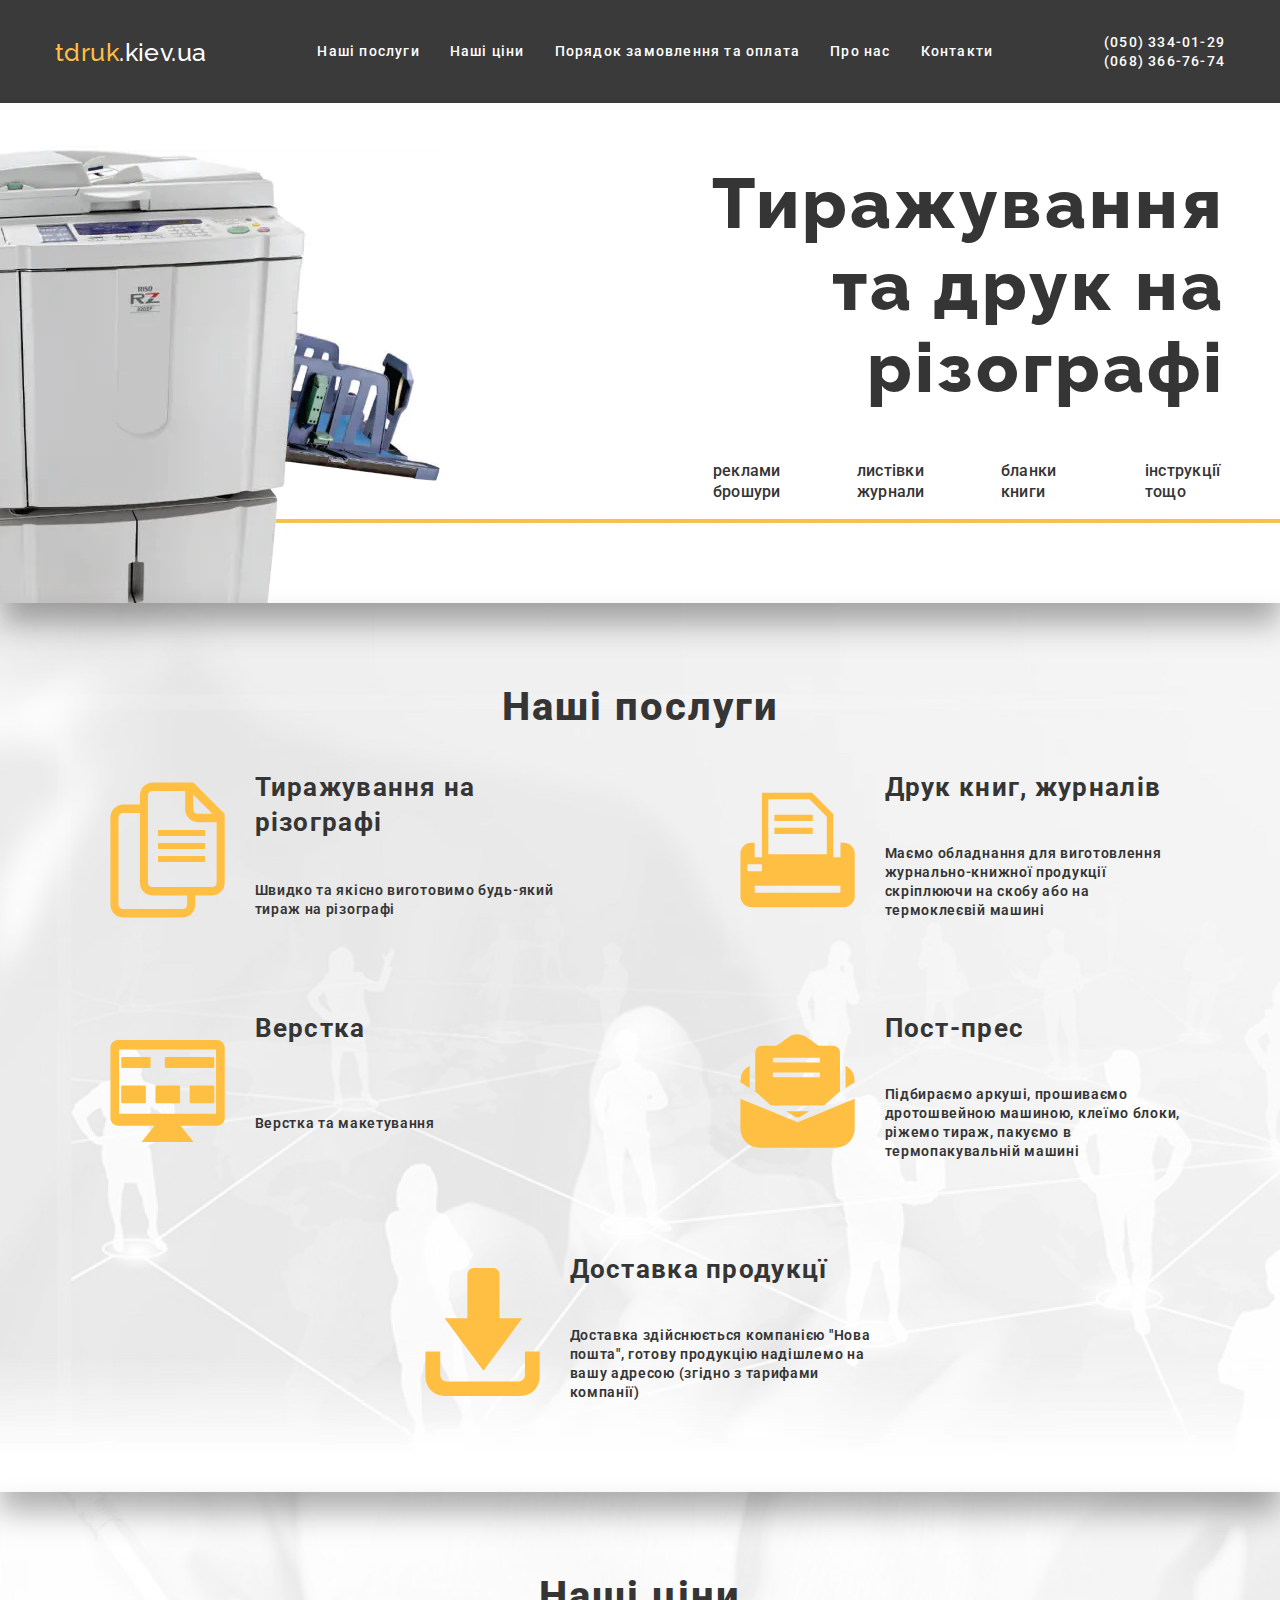
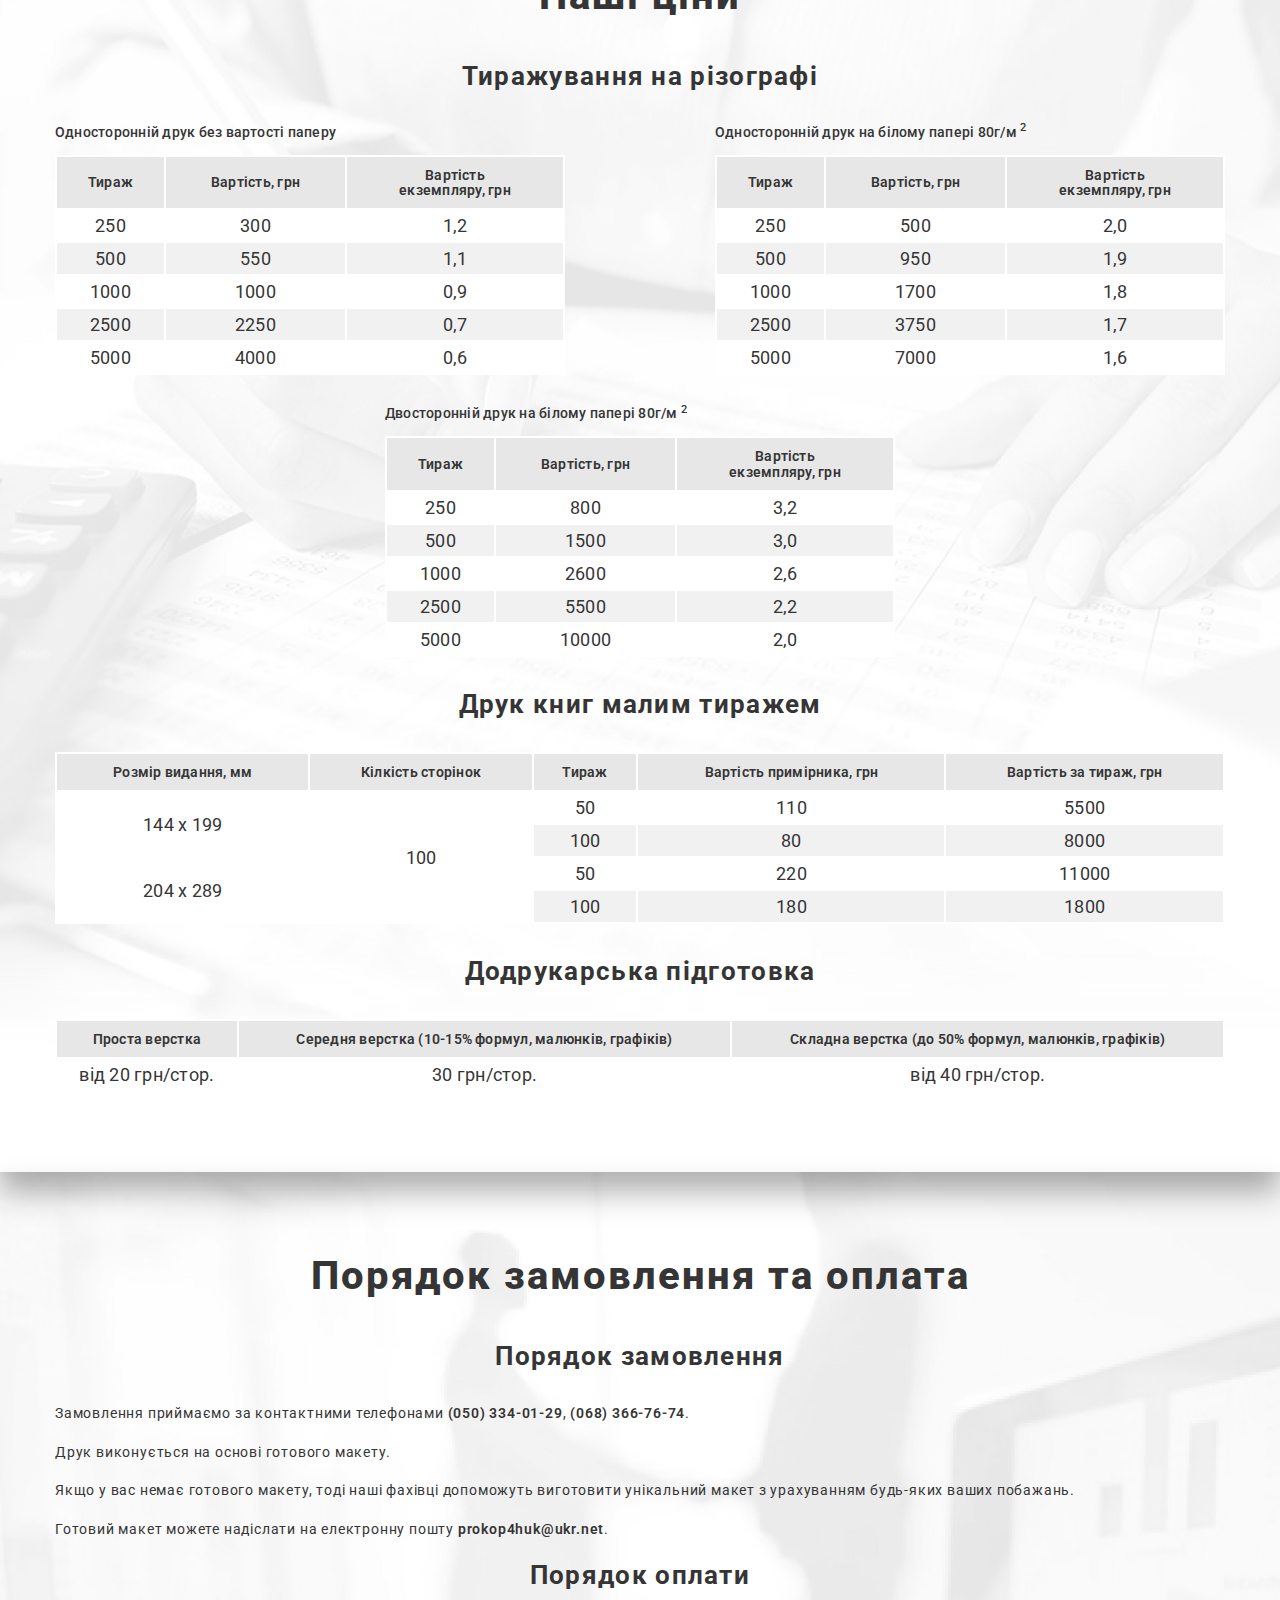
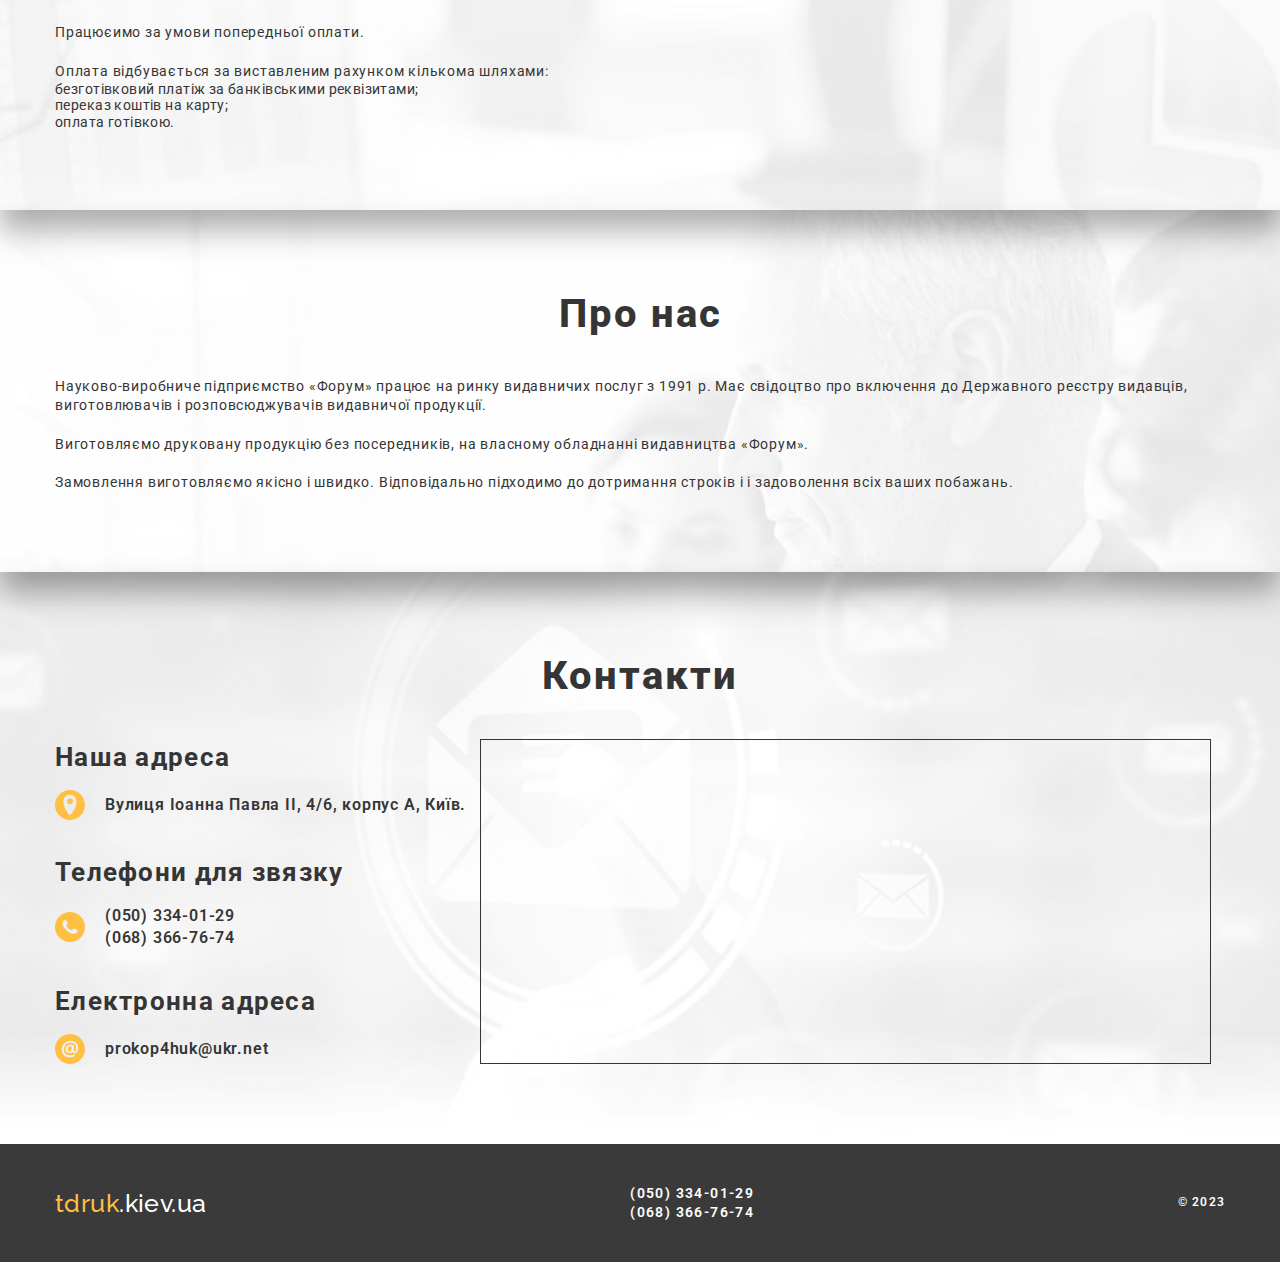
<file: index.html>
<!DOCTYPE html>
<html lang="uk">
  <head>
    <meta charset="UTF-8" />
    <meta http-equiv="X-UA-Compatible" content="IE=edge" />
    <meta name="viewport" content="width=device-width, initial-scale=1.0" />
    <meta
      name="description"
      content="Тиражування на різографі, Київ, Печерський. Реклами, бланки, інструкції, брошури, друк книг від 50 шт. Формат А4, А3 "
    />
    <meta
      name="keywords"
      content="тиражування на різографі, друк книг, друк бланків, друк інструкції, друк брошур, термобіндер, листопідбірка"
    />
    <link
      href=" https://cdn.jsdelivr.net/npm/modern-normalize@2.0.0/modern-normalize.min.css "
      rel="stylesheet"
    />
    <link rel="stylesheet" href="./css/main.min.css" />
    <link rel="preconnect" href="https://fonts.googleapis.com" />
    <link rel="preconnect" href="https://fonts.gstatic.com" crossorigin />
    <link rel="preconnect" href="https://fonts.googleapis.com" />
    <link rel="preconnect" href="https://fonts.gstatic.com" crossorigin />
    <link rel="preconnect" href="https://fonts.googleapis.com" />
    <link rel="preconnect" href="https://fonts.gstatic.com" crossorigin />
    <link rel="preconnect" href="https://fonts.googleapis.com" />
    <link rel="preconnect" href="https://fonts.gstatic.com" crossorigin />
    <link
      href="https://fonts.googleapis.com/css2?family=Raleway:wght@500;800&family=Roboto:wght@300;400;500;600;700;900&display=swap"
      rel="stylesheet"
    />

    <!-- Google tag (gtag.js) -->
    <script async src="https://www.googletagmanager.com/gtag/js?id=G-61H5XDTZW2"></script>
    <script>
      window.dataLayer = window.dataLayer || [];
      function gtag() {
        dataLayer.push(arguments);
      }
      gtag('js', new Date());

      gtag('config', 'G-61H5XDTZW2');
    </script>

    <title>Тиражування та друк на різографі</title>
  </head>
  <body>
    <header class="header">
      <div class="header__container container">
        <a class="link-no-decor logo" href=""><span class="logo__span">tdruk</span>.kiev.ua</a>
        <nav class="nav">
          <ul class="nav__list list-no-marker">
            <li class="nav__item">
              <a class="nav__link link-no-decor" href="#services">Наші послуги</a>
            </li>
            <li class="nav__item">
              <a class="nav__link link-no-decor" href="#price">Наші ціни</a>
            </li>
            <li class="nav__item">
              <a class="nav__link link-no-decor" href="#order">Порядок замовлення та оплата</a>
            </li>
            <li class="nav__item"><a class="nav__link link-no-decor" href="#about">Про нас</a></li>
            <li class="nav__item">
              <a class="nav__link link-no-decor" href="#contacts">Контакти</a>
            </li>
          </ul>
        </nav>
        <ul class="header__list list-no-marker">
          <li class="header__item">
            <a class="header__link link-no-decor" href="tel:+380503340129">(050) 334-01-29</a>
          </li>
          <li class="header__item">
            <a class="header__link link-no-decor" href="tel:+380683667674">(068) 366-76-74</a>
          </li>
        </ul>
        <button
          class="mobile-btn"
          type="button"
          aria-label="Кнопка мобільного меню"
          aria-expanded="folse"
          data-menu-button=""
        >
          <svg class="mobile-btn__icon">
            <use class="mobile-btn__open" href="./images/svg/sprite.svg#icon-menu_open"></use>
            <use class="mobile-btn__close" href="./images/svg/sprite.svg#icon-menu_close"></use>
          </svg>
        </button>
      </div>
    </header>
    <main>
      <div class="hero">
        <div class="container">
          <h1 class="hero__title">Тиражування та друк на різографі</h1>
          <ul class="hero__list list-no-marker">
            <li class="hero__item">реклами</li>
            <li class="hero__item">листівки</li>
            <li class="hero__item">бланки</li>
            <li class="hero__item">інструкції</li>
            <li class="hero__item">брошури</li>
            <li class="hero__item">журнали</li>
            <li class="hero__item">книги</li>
            <li class="hero__item">тощо</li>
          </ul>
        </div>
      </div>
      <div class="services" id="services">
        <div class="container">
          <p class="upper-title">Наші послуги</p>
          <ul class="services__list list-no-marker">
            <li class="services__item services__item--repl">
              <svg class="services__icon">
                <use href="./images/svg/sprite.svg#icon-replication"></use>
              </svg>
              <h2 class="services__title title">Тиражування на різографі</h2>
              <p class="services__description">
                Швидко та якісно виготовимо будь-який тираж на різографі
              </p>
            </li>
            <li class="services__item services__item--book">
              <svg class="services__icon">
                <use href="./images/svg/sprite.svg#icon-books"></use>
              </svg>
              <h2 class="services__title title">Друк книг, журналів</h2>
              <p class="services__description">
                Маємо обладнання для виготовлення журнально-книжної продукції скріплюючи на скобу
                або на термоклеєвій машині
              </p>
            </li>
            <li class="services__item services__item--des">
              <svg class="services__icon">
                <use href="./images/svg/sprite.svg#icon-design"></use>
              </svg>
              <h2 class="services__title title">Верстка</h2>
              <p class="services__description">Верстка та макетування</p>
            </li>
            <li class="services__item services__item--post">
              <svg class="services__icon">
                <use href="./images/svg/sprite.svg#icon-post_press"></use>
              </svg>
              <h2 class="services__title title">Пост-прес</h2>
              <p class="services__description">
                Підбираємо аркуші, прошиваємо дротошвейною машиною, клеїмо блоки, ріжемо тираж,
                пакуємо в термопакувальній машині
              </p>
            </li>
            <li class="services__item services__item--del">
              <svg class="services__icon">
                <use href="./images/svg/sprite.svg#icon-delivery"></use>
              </svg>
              <h2 class="services__title title">Доставка продукцї</h2>
              <p class="services__description">
                Доставка здійснюється компанією "Нова пошта", готову продукцію надішлемо на вашу
                адресою (згідно з тарифами компанії)
              </p>
            </li>
          </ul>
        </div>
      </div>
      <div class="price" id="price">
        <div class="container">
          <p class="upper-title">Наші ціни</p>
          <h2 class="title">Тиражування на різографі</h2>
          <div class="price__wrapper">
            <table class="table table__repl table__repl--no-paper">
              <caption class="table__title">
                Односторонній друк без вартості паперу
              </caption>
              <thead class="table__head">
                <tr class="table__rows">
                  <th class="table__head--data">Тираж</th>
                  <th class="table__head--data">Вартість, грн</th>
                  <th class="table__head--data">
                    Вартість <br />
                    екземпляру, грн
                  </th>
                </tr>
              </thead>
              <tbody class="table__body">
                <tr class="table__rows">
                  <td class="table__body--data">250</td>
                  <td class="table__body--data">300</td>
                  <td class="table__body--data">1,2</td>
                </tr>
                <tr class="table__rows">
                  <td class="table__body--data">500</td>
                  <td class="table__body--data">550</td>
                  <td class="table__body--data">1,1</td>
                </tr>
                <tr class="table__rows">
                  <td class="table__body--data">1000</td>
                  <td class="table__body--data">1000</td>
                  <td class="table__body--data">0,9</td>
                </tr>
                <tr class="table__rows">
                  <td class="table__body--data">2500</td>
                  <td class="table__body--data">2250</td>
                  <td class="table__body--data">0,7</td>
                </tr>
                <tr class="table__rows">
                  <td class="table__body--data">5000</td>
                  <td class="table__body--data">4000</td>
                  <td class="table__body--data">0,6</td>
                </tr>
              </tbody>
            </table>
            <table class="table table__repl table__repl--with-paper-1_0">
              <caption class="table__title">
                Односторонній друк на білому папері 80г/м
                <sup> 2</sup>
              </caption>
              <thead class="table__head">
                <tr class="table__rows">
                  <th class="table__head--data">Тираж</th>
                  <th class="table__head--data">Вартість, грн</th>
                  <th class="table__head--data">
                    Вартість <br />
                    екземпляру, грн
                  </th>
                </tr>
              </thead>
              <tbody class="table__body">
                <tr class="table__rows">
                  <td class="table__body--data">250</td>
                  <td class="table__body--data">500</td>
                  <td class="table__body--data">2,0</td>
                </tr>
                <tr class="table__rows">
                  <td class="table__body--data">500</td>
                  <td class="table__body--data">950</td>
                  <td class="table__body--data">1,9</td>
                </tr>
                <tr class="table__rows">
                  <td class="table__body--data">1000</td>
                  <td class="table__body--data">1700</td>
                  <td class="table__body--data">1,8</td>
                </tr>
                <tr class="table__rows">
                  <td class="table__body--data">2500</td>
                  <td class="table__body--data">3750</td>
                  <td class="table__body--data">1,7</td>
                </tr>
                <tr class="table__rows">
                  <td class="table__body--data">5000</td>
                  <td class="table__body--data">7000</td>
                  <td class="table__body--data">1,6</td>
                </tr>
              </tbody>
            </table>
            <table class="table table__repl table__repl--with-paper-1_1">
              <caption class="table__title">
                Двосторонній друк на білому папері 80г/м
                <sup>2</sup>
              </caption>
              <thead class="table__head">
                <tr class="table__rows">
                  <th class="table__head--data">Тираж</th>
                  <th class="table__head--data">Вартість, грн</th>
                  <th class="table__head--data">
                    Вартість <br />
                    екземпляру, грн
                  </th>
                </tr>
              </thead>
              <tbody class="table__body">
                <tr class="table__rows">
                  <td class="table__body--data">250</td>
                  <td class="table__body--data">800</td>
                  <td class="table__body--data">3,2</td>
                </tr>
                <tr class="table__rows">
                  <td class="table__body--data">500</td>
                  <td class="table__body--data">1500</td>
                  <td class="table__body--data">3,0</td>
                </tr>
                <tr class="table__rows">
                  <td class="table__body--data">1000</td>
                  <td class="table__body--data">2600</td>
                  <td class="table__body--data">2,6</td>
                </tr>
                <tr class="table__rows">
                  <td class="table__body--data">2500</td>
                  <td class="table__body--data">5500</td>
                  <td class="table__body--data">2,2</td>
                </tr>
                <tr class="table__rows">
                  <td class="table__body--data">5000</td>
                  <td class="table__body--data">10000</td>
                  <td class="table__body--data">2,0</td>
                </tr>
              </tbody>
            </table>
          </div>
          <h2 class="title">Друк книг малим тиражем</h2>
          <table class="table">
            <thead class="table__head">
              <tr class="table__rows">
                <th class="table__head--data">Розмір видання, мм</th>
                <th class="table__head--data">Кілкість сторінок</th>
                <th class="table__head--data">Тираж</th>
                <th class="table__head--data">Вартість примірника, грн</th>
                <th class="table__head--data">Вартість за тираж, грн</th>
              </tr>
            </thead>
            <tbody class="table__body">
              <tr class="table__rows">
                <td rowspan="2" class="table__body--data">144 x 199</td>
                <td rowspan="4" class="table__body--data">100</td>
                <td class="table__body--data">50</td>
                <td class="table__body--data">110</td>
                <td class="table__body--data">5500</td>
              </tr>
              <tr class="table__rows">
                <td class="table__body--data">100</td>
                <td class="table__body--data">80</td>
                <td class="table__body--data">8000</td>
              </tr>
              <tr class="table__rows">
                <td rowspan="2" class="table__body--data">204 x 289</td>
                <td class="table__body--data">50</td>
                <td class="table__body--data">220</td>
                <td class="table__body--data">11000</td>
              </tr>
              <tr class="table__rows">
                <td class="table__body--data">100</td>
                <td class="table__body--data">180</td>
                <td class="table__body--data">1800</td>
              </tr>
            </tbody>
          </table>
          <h2 class="title">Додрукарська підготовка</h2>
          <table class="table">
            <thead class="table__head">
              <tr class="table__rows">
                <th class="table__head--data">Проста верстка</th>
                <th class="table__head--data">
                  Середня верстка (10-15% формул, малюнків, графіків)
                </th>
                <th class="table__head--data">
                  Складна верстка (до 50% формул, малюнків, графіків)
                </th>
              </tr>
            </thead>
            <tbody>
              <tr class="table__rows">
                <td class="table__body--data">від 20 грн/стор.</td>
                <td class="table__body--data">30 грн/стор.</td>
                <td class="table__body--data">від 40 грн/стор.</td>
              </tr>
            </tbody>
          </table>
        </div>
      </div>
      <div class="order" id="order">
        <div class="container">
          <p class="upper-title">Порядок замовлення та оплата</p>
          <h2 class="title">Порядок замовлення</h2>
          <p class="order__content">
            Замовлення приймаємо за контактними телефонами
            <a class="order__link link-no-decor" href="tel:+380503340129">(050) 334-01-29</a>,
            <a class="order__link link-no-decor" href="tel:+380683667674">(068) 366-76-74</a
            >.<br /><br />Друк виконується на основі готового макету.
            <!-- , який відповідає наступним вимогам… -->
            <br /><br />Якщо у вас немає готового макету, тоді наші фахівці допоможуть виготовити
            унікальний макет з урахуванням будь-яких ваших побажань.<br /><br />Готовий макет можете
            надіслати на електронну пошту
            <a class="order__link link-no-decor" href="mailto:prokop4huk@ukr.net"
              >prokop4huk@ukr.net</a
            >.<br /><br />
          </p>
          <h2 class="title">Порядок оплати</h2>
          <p class="order__content">
            Працюєимо за умови попередньої оплати.<br /><br />
            Оплата відбувається за виставленим рахунком кількома шляхами:
          </p>
          <ul class="order__list list-no-marker">
            <li class="order__item">безготівковий платіж за банківськими реквізитами;</li>
            <li class="order__item">переказ коштів на карту;</li>
            <li class="order__item">оплата готівкою.</li>
          </ul>
        </div>
      </div>
      <div class="about" id="about">
        <div class="container">
          <h2 class="upper-title">Про нас</h2>
          <p class="about__content">
            Науково-виробниче підприємство «Форум» працює на ринку видавничих послуг з 1991 р. Має
            свідоцтво про включення до Державного реєстру видавців, виготовлювачів і
            розповсюджувачів видавничої продукції.
            <br /><br />
            Виготовляємо друковану продукцію без посередників, на власному обладнанні видавництва
            «Форум».<br /><br />
            Замовлення виготовляємо якісно і швидко. Відповідально підходимо до дотримання строків і
            і задоволення всіх ваших побажань.
          </p>
        </div>
      </div>
      <div class="contacts" id="contacts">
        <div class="container">
          <p class="upper-title">Контакти</p>
          <div class="contacts__content">
            <ul class="contacts__list contacts__list-content list-no-marker">
              <li class="contacts__item contacts__item-location">
                <h2 class="title">Наша адреса</h2>
                <div class="contacts__wrapper">
                  <svg class="contacts__icon">
                    <use href="./images/svg/sprite.svg#icon-location"></use>
                  </svg>
                  Вулиця Іоанна Павла II, 4/6, корпус А, Київ.
                </div>
              </li>
              <li class="contacts__item contacts__item-fone">
                <h2 class="title">Телефони для звязку</h2>
                <div class="contacts__wrapper">
                  <svg class="contacts__icon">
                    <use href="./images/svg/sprite.svg#icon-fone"></use>
                  </svg>
                  <ul class="contacts__list list-no-marker">
                    <li class="contacts__item contacts__item-inner">
                      <a class="contacts__link link-no-decor" href="tel:+380503340129"
                        >(050) 334-01-29
                      </a>
                    </li>
                    <li class="contacts__item contacts__item-inner">
                      <a class="contacts__link link-no-decor" href="tel:+380683667674"
                        >(068) 366-76-74</a
                      >
                    </li>
                  </ul>
                </div>
              </li>
              <li class="contacts__item contacts__item-email">
                <h2 class="title">Електронна адреса</h2>
                <div class="contacts__wrapper">
                  <svg class="contacts__icon">
                    <use href="./images/svg/sprite.svg#icon-email"></use>
                  </svg>
                  <a class="contacts__link link-no-decor" href="mailto:prokop4huk@ukr.net"
                    >prokop4huk@ukr.net</a
                  >
                </div>
              </li>
            </ul>
            <div class="contacts__map">
              <iframe
                class="gmap"
                src="https://www.google.com/maps/embed?pb=!1m14!1m12!1m3!1d635.5256252919972!2d30.52866126966275!3d50.42056185270566!2m3!1f0!2f0!3f0!3m2!1i1024!2i768!4f13.1!5e0!3m2!1suk!2sua!4v1695213812533!5m2!1suk!2sua"
                style="border: 0"
                allowfullscreen=""
                loading="lazy"
                referrerpolicy="no-referrer-when-downgrade"
              ></iframe>
            </div>
          </div>
        </div>
      </div>
    </main>
    <footer class="footer">
      <div class="footer__container container">
        <a class="footer__logo logo link-no-decor" href=""
          ><span class="logo__span">tdruk</span>.kiev.ua</a
        >
        <ul class="footer__list list-no-marker">
          <li class="footer__item">
            <a class="footer__link link-no-decor" href="tel:+380503340129">(050) 334-01-29</a>
          </li>
          <li class="footer__item">
            <a class="footer__link link-no-decor" href="tel:+380683667674">(068) 366-76-74</a>
          </li>
        </ul>
        <p class="footer__copyright">&#169; 2023</p>
      </div>
    </footer>
    <div class="mobile-menu" data-menu="">
      <div class="mobile-menu__container container">
        <nav class="mobile-nav">
          <ul class="mobile-nav__list list-no-marker">
            <li class="mobile-nav__item" data-menu-services="">
              <a class="mobile-nav__link link-no-decor" href="#services">Наші послуги</a>
            </li>
            <li class="mobile-nav__item" data-menu-price="">
              <a class="mobile-nav__link link-no-decor" href="#price">Наші ціни</a>
            </li>
            <li class="mobile-nav__item" data-menu-order="">
              <a class="mobile-nav__link link-no-decor" href="#order"
                >Порядок замовлення та оплата</a
              >
            </li>
            <li class="mobile-nav__item" data-menu-about="">
              <a class="mobile-nav__link link-no-decor" href="#about">Про нас</a>
            </li>
            <li class="mobile-nav__item" data-menu-contacts="">
              <a class="mobile-nav__link link-no-decor" href="#contacts">Контакти</a>
            </li>
          </ul>
        </nav>
        <ul class="mobile-menu__list list-no-marker">
          <li class="mobile-menu__item">
            <a class="mobile-menu__link link-no-decor" href="tel:+380503340129">
              <svg class="mobile-menu__icon">
                <use href="./images/svg/sprite.svg#icon-fone"></use>
              </svg>
              <p>(050) 334-01-29</p>
            </a>
          </li>
          <li class="mobile-menu__item">
            <a class="mobile-menu__link link-no-decor" href="tel:+380683667674">
              <svg class="mobile-menu__icon">
                <use href="./images/svg/sprite.svg#icon-fone"></use>
              </svg>
              (068) 366-76-74</a
            >
          </li>
          <li class="mobile-menu__item">
            <a
              class="mobile-menu__link mobile-menu__link--mail link-no-decor"
              href="mailto:prokop4huk@ukr.net"
            >
              <svg class="mobile-menu__icon">
                <use href="./images/svg/sprite.svg#icon-email"></use>
              </svg>
              prokop4huk@ukr.net</a
            >
          </li>
        </ul>
      </div>
    </div>
    <script type="module" src="./js/scroll.js"></script>
    <script type="module" src="./js/mobile-menu.js"></script>
  </body>
</html>
</file>
<file: css/main.min.css>
:root{--title-font: "Raleway", sans-serif;--main-font: "Roboto", sans-serif;--main-txt-color: #353535;--bg-color: #3a3a3a;--bg-head-color: #e7e7e7;--bg-rows-color: #f1f1f1;--bg-data-color: #9b9b9b7e;--accent-color: #ffbf42;--white-color: #ffffff;--animation-time: 250ms;--cubic: cubic-bezier(0.4, 0, 0.2, 1);--shadow: 0px 20px 29px 0px rgba(0, 0, 0, 0.35)}h1,h2,h3,h4,ul,p{margin:0px;margin-bottom:0px}ul{padding-left:0}.list-no-marker{list-style:none}.link-no-decor{text-decoration:none}img{display:block;width:100%;height:auto}body{color:var(--main-txt-color);font-family:var(--main-font);font-weight:400;font-size:14px;line-height:1.167;letter-spacing:.03em}.title{margin-bottom:20px;text-align:center;font-size:20px;font-weight:700;line-height:1.35;letter-spacing:1px;grid-area:title}@media screen and (min-width: 480px){.title{font-size:22px;line-height:1.375;letter-spacing:1.1px}}@media screen and (min-width: 768px){.title{font-size:24px;letter-spacing:1.2px}}@media screen and (min-width: 1200px){.title{margin-bottom:30px;font-size:26px;line-height:1.346;letter-spacing:1.3px}}.upper-title{margin-bottom:30px;text-align:center;font-size:25px;font-weight:800;line-height:1.16;letter-spacing:1.25px}@media screen and (min-width: 480px){.upper-title{font-size:30px;line-height:1.167;letter-spacing:1.5px}}@media screen and (min-width: 768px){.upper-title{font-size:35px;line-height:1.171;letter-spacing:1.75px}}@media screen and (min-width: 1200px){.upper-title{margin-bottom:40px;font-size:40px;line-height:1.175;letter-spacing:2px}}.container{width:100%;padding-right:15px;padding-left:15px;margin-right:auto;margin-left:auto}@media screen and (min-width: 480px){.container{width:480px}}@media screen and (min-width: 768px){.container{width:768px}}@media screen and (min-width: 1200px){.container{width:1200px}}.header{padding:16px 0;background:var(--bg-color);position:fixed;z-index:1;top:0;left:0;right:0}@media screen and (min-width: 768px){.header{padding:33px 0}}.header__container{display:flex;justify-content:space-between;align-items:center}.header__list{display:none}@media screen and (min-width: 1200px){.header__list{display:block}}.header__link{color:var(--white-color);text-align:right;font-size:14px;font-weight:500;line-height:1.333;letter-spacing:1.2px;transition:color var(--animation-time) var(--cubic)}.header__link:hover,.header__link:focus{color:var(--accent-color)}.logo{color:var(--white-color);font-family:var(--title-font);font-size:22px;font-weight:500;line-height:1.366;transition:text-shadow var(--animation-time) var(--cubic)}@media screen and (min-width: 480px){.logo{font-size:25px;line-height:1.36}}.logo__span{color:var(--accent-color)}.logo:hover,.logo:focus{text-shadow:1px 1px 4px rgba(0,0,0,.55)}.nav{display:none}@media screen and (min-width: 1200px){.nav{display:block}}.nav__list{display:flex;gap:30px}.nav__link{padding:10px 0;color:var(--white-color);font-size:14px;font-weight:500;line-height:1.333;letter-spacing:1.2px;transition:color var(--animation-time) var(--cubic)}.nav__link:focus,.nav__link:hover{color:var(--accent-color)}.hero{padding:131px 0 63px 0;box-shadow:var(--shadow);background-repeat:no-repeat;background-position:bottom;background-image:url(../images/hero/bg-hero.png);background-image:-webkit-image-set(url(../images/hero/bg-hero.webp) 1x)}@media screen and (min-device-pixel-ratio: 2),screen and (-moz-min-device-pixel-ratio: 2),screen and (-o-min-device-pixel-ratio: 2/1),screen and (-webkit-min-device-pixel-ratio: 2),screen and (min-resolution: 192dpi),screen and (min-resolution: 2dppx){.hero{background-image:url(../images/hero/bg-hero@2x.png);background-image:-webkit-image-set(url(../images/hero/bg-hero@2x.webp) 2x)}}@media screen and (min-width: 480px){.hero{padding-bottom:58px;background-image:url(../images/hero/bg-hero_sm.png);background-image:-webkit-image-set(url(../images/hero/bg-hero_sm.webp) 1x)}}@media screen and (min-width: 480px)and (min-device-pixel-ratio: 2),screen and (min-width: 480px)and (-moz-min-device-pixel-ratio: 2),screen and (min-width: 480px)and (-o-min-device-pixel-ratio: 2/1),screen and (min-width: 480px)and (-webkit-min-device-pixel-ratio: 2),screen and (min-width: 480px)and (min-resolution: 192dpi),screen and (min-width: 480px)and (min-resolution: 2dppx){.hero{background-image:url(../images/hero/bg-hero_sm@2x.png);background-image:-webkit-image-set(url(../images/hero/bg-hero_sm@2x.webp) 2x)}}@media screen and (min-width: 768px){.hero{padding:176px 0 84px 0;background-image:url(../images/hero/bg-hero_md.png);background-image:-webkit-image-set(url(../images/hero/bg-hero_md.webp) 1x)}}@media screen and (min-width: 768px)and (min-device-pixel-ratio: 2),screen and (min-width: 768px)and (-moz-min-device-pixel-ratio: 2),screen and (min-width: 768px)and (-o-min-device-pixel-ratio: 2/1),screen and (min-width: 768px)and (-webkit-min-device-pixel-ratio: 2),screen and (min-width: 768px)and (min-resolution: 192dpi),screen and (min-width: 768px)and (min-resolution: 2dppx){.hero{background-image:url(../images/hero/bg-hero_md@2x.png);background-image:-webkit-image-set(url(../images/hero/bg-hero_md@2x.webp) 2x)}}@media screen and (min-width: 1200px){.hero{padding:163px 0 100px 0;background-image:url(../images/hero/bg-hero_lg.png);background-image:-webkit-image-set(url(../images/hero/bg-hero_lg.webp) 1x)}}@media screen and (min-width: 1200px)and (min-device-pixel-ratio: 2),screen and (min-width: 1200px)and (-moz-min-device-pixel-ratio: 2),screen and (min-width: 1200px)and (-o-min-device-pixel-ratio: 2/1),screen and (min-width: 1200px)and (-webkit-min-device-pixel-ratio: 2),screen and (min-width: 1200px)and (min-resolution: 192dpi),screen and (min-width: 1200px)and (min-resolution: 2dppx){.hero{background-image:url(../images/hero/bg-hero_lg@2x.png);background-image:-webkit-image-set(url(../images/hero/bg-hero_lg@2x.webp) 2x)}}.hero__title{margin-bottom:40px;margin-left:auto;width:236px;text-align:right;font-family:var(--title-font);font-size:30px;font-weight:800;line-height:1.167;letter-spacing:3px}@media screen and (min-width: 480px){.hero__title{margin-bottom:30px;width:314px;font-size:40px;line-height:1.171}}@media screen and (min-width: 768px){.hero__title{margin-bottom:50px;width:392px;font-size:50px}}@media screen and (min-width: 1200px){.hero__title{margin-bottom:51px;width:549px;font-size:70px}}@media screen and (min-width: 768px){.hero__list{display:flex;flex-wrap:wrap;margin-bottom:0;width:375px;margin-left:auto}}@media screen and (min-width: 1200px){.hero__list{width:512px}}.hero__item{text-align:right;font-size:14px;font-weight:500;line-height:1.333;letter-spacing:.24px}@media screen and (min-width: 480px){.hero__item{font-size:12px}}@media screen and (min-width: 768px){.hero__item{width:80px;text-align:left;font-size:14px}}@media screen and (min-width: 1200px){.hero__item{font-size:16px}}@media screen and (min-width: 768px)and (max-width: 1199.98px){.hero__item:nth-child(1),.hero__item:nth-child(2),.hero__item:nth-child(4),.hero__item:nth-child(5),.hero__item:nth-child(7){margin-right:67px}}@media screen and (min-width: 1200px){.hero__item:nth-child(1),.hero__item:nth-child(2),.hero__item:nth-child(3),.hero__item:nth-child(5),.hero__item:nth-child(6),.hero__item:nth-child(7){margin-right:64px}}.services{padding:40px 0;box-shadow:var(--shadow);background-repeat:no-repeat;background-position:top;background-image:url(../images/services/bg-services.png);background-image:-webkit-image-set(url(../images/services/bg-services.webp) 1x)}@media screen and (min-device-pixel-ratio: 2),screen and (-moz-min-device-pixel-ratio: 2),screen and (-o-min-device-pixel-ratio: 2/1),screen and (-webkit-min-device-pixel-ratio: 2),screen and (min-resolution: 192dpi),screen and (min-resolution: 2dppx){.services{background-image:url(../images/services/bg-services@2x.png);background-image:-webkit-image-set(url(../images/services/bg-services@2x.webp) 2x)}}@media screen and (min-width: 480px){.services{padding-bottom:58px;background-image:url(../images/services/bg-services_sm.png);background-image:-webkit-image-set(url(../images/services/bg-services_sm.webp) 1x)}}@media screen and (min-width: 480px)and (min-device-pixel-ratio: 2),screen and (min-width: 480px)and (-moz-min-device-pixel-ratio: 2),screen and (min-width: 480px)and (-o-min-device-pixel-ratio: 2/1),screen and (min-width: 480px)and (-webkit-min-device-pixel-ratio: 2),screen and (min-width: 480px)and (min-resolution: 192dpi),screen and (min-width: 480px)and (min-resolution: 2dppx){.services{background-image:url(../images/services/bg-services_sm@2x.png);background-image:-webkit-image-set(url(../images/services/bg-services_sm@2x.webp) 2x)}}@media screen and (min-width: 768px){.services{padding:60px 0;background-image:url(../images/services/bg-services_md.png);background-image:-webkit-image-set(url(../images/services/bg-services_md.webp) 1x)}}@media screen and (min-width: 768px)and (min-device-pixel-ratio: 2),screen and (min-width: 768px)and (-moz-min-device-pixel-ratio: 2),screen and (min-width: 768px)and (-o-min-device-pixel-ratio: 2/1),screen and (min-width: 768px)and (-webkit-min-device-pixel-ratio: 2),screen and (min-width: 768px)and (min-resolution: 192dpi),screen and (min-width: 768px)and (min-resolution: 2dppx){.services{background-image:url(../images/services/bg-services_md@2x.png);background-image:-webkit-image-set(url(../images/services/bg-services_md@2x.webp) 2x)}}@media screen and (min-width: 1200px){.services{padding:80px 0;background-image:url(../images/services/bg-services_lg.png);background-image:-webkit-image-set(url(../images/services/bg-services_lg.webp) 1x)}}@media screen and (min-width: 1200px)and (min-device-pixel-ratio: 2),screen and (min-width: 1200px)and (-moz-min-device-pixel-ratio: 2),screen and (min-width: 1200px)and (-o-min-device-pixel-ratio: 2/1),screen and (min-width: 1200px)and (-webkit-min-device-pixel-ratio: 2),screen and (min-width: 1200px)and (min-resolution: 192dpi),screen and (min-width: 1200px)and (min-resolution: 2dppx){.services{background-image:url(../images/services/bg-services_lg@2x.png);background-image:-webkit-image-set(url(../images/services/bg-services_lg@2x.webp) 2x)}}.services__title{text-align-last:left}@media screen and (min-width: 1200px){.services__list{display:grid;grid-template-columns:1fr 1fr;gap:81px 90px;grid-template-areas:"services__item--repl services__item--book" "services__item--des services__item--post" "services__item--del services__item--del"}}.services__item{display:grid;grid-template-columns:1fr 2fr;grid-auto-columns:1fr;gap:20px 15px;grid-auto-flow:row;grid-template-areas:"services__icon title" "services__icon services__description";margin-left:auto;margin-right:auto}@media screen and (min-width: 1200px){.services__item{width:475px;gap:30px 20px}}.services__item--repl{grid-area:services__item--repl}.services__item--book{grid-area:services__item--book}.services__item--des{grid-area:services__item--des}.services__item--post{grid-area:services__item--post}.services__item--del{grid-area:services__item--del}.services__item .title{text-align:left;margin-bottom:0}.services__item:not(:last-child){margin-bottom:25px}@media screen and (min-width: 768px){.services__item:not(:last-child){margin-bottom:45px}}@media screen and (min-width: 1200px){.services__item:not(:last-child){margin-bottom:0}}.services__icon{margin-left:auto;width:77px;height:90px;fill:var(--accent-color);grid-area:services__icon}@media screen and (min-width: 480px){.services__icon{width:103px;height:120px}}@media screen and (min-width: 1200px){.services__icon{width:137px;height:160px}}.services__description{font-size:12px;font-weight:600;line-height:1.333;letter-spacing:.6px;grid-area:services__description}@media screen and (min-width: 480px){.services__description{width:327px}}@media screen and (min-width: 768px){.services__description{font-size:14px;line-height:1.357;letter-spacing:.7px;width:614px}}@media screen and (min-width: 1200px){.services__description{width:308px}}.price{padding:40px 0 40px 0;box-shadow:var(--shadow);background-repeat:no-repeat;background-position:top;background-image:url(../images/price/bg-price.png);background-image:-webkit-image-set(url(../images/price/bg-price.webp) 1x)}@media screen and (min-device-pixel-ratio: 2),screen and (-moz-min-device-pixel-ratio: 2),screen and (-o-min-device-pixel-ratio: 2/1),screen and (-webkit-min-device-pixel-ratio: 2),screen and (min-resolution: 192dpi),screen and (min-resolution: 2dppx){.price{background-image:url(../images/price/bg-price@2x.png);background-image:-webkit-image-set(url(../images/price/bg-price@2x.webp) 2x)}}@media screen and (min-width: 480px){.price{background-image:url(../images/price/bg-price_sm.png);background-image:-webkit-image-set(url(../images/price/bg-price_sm.webp) 1x)}}@media screen and (min-width: 480px)and (min-device-pixel-ratio: 2),screen and (min-width: 480px)and (-moz-min-device-pixel-ratio: 2),screen and (min-width: 480px)and (-o-min-device-pixel-ratio: 2/1),screen and (min-width: 480px)and (-webkit-min-device-pixel-ratio: 2),screen and (min-width: 480px)and (min-resolution: 192dpi),screen and (min-width: 480px)and (min-resolution: 2dppx){.price{background-image:url(../images/price/bg-price_sm@2x.png);background-image:-webkit-image-set(url(../images/price/bg-price_sm@2x.webp) 2x)}}@media screen and (min-width: 768px){.price{padding:60px 0 60px 0;background-image:url(../images/price/bg-price_md.png);background-image:-webkit-image-set(url(../images/price/bg-price_md.webp) 1x)}}@media screen and (min-width: 768px)and (min-device-pixel-ratio: 2),screen and (min-width: 768px)and (-moz-min-device-pixel-ratio: 2),screen and (min-width: 768px)and (-o-min-device-pixel-ratio: 2/1),screen and (min-width: 768px)and (-webkit-min-device-pixel-ratio: 2),screen and (min-width: 768px)and (min-resolution: 192dpi),screen and (min-width: 768px)and (min-resolution: 2dppx){.price{background-image:url(../images/price/bg-price_md@2x.png);background-image:-webkit-image-set(url(../images/price/bg-price_md@2x.webp) 2x)}}@media screen and (min-width: 1200px){.price{padding:80px 0 80px 0;background-image:url(../images/price/bg-price_lg.png);background-image:-webkit-image-set(url(../images/price/bg-price_lg.webp) 1x)}}@media screen and (min-width: 1200px)and (min-device-pixel-ratio: 2),screen and (min-width: 1200px)and (-moz-min-device-pixel-ratio: 2),screen and (min-width: 1200px)and (-o-min-device-pixel-ratio: 2/1),screen and (min-width: 1200px)and (-webkit-min-device-pixel-ratio: 2),screen and (min-width: 1200px)and (min-resolution: 192dpi),screen and (min-width: 1200px)and (min-resolution: 2dppx){.price{background-image:url(../images/price/bg-price_lg@2x.png);background-image:-webkit-image-set(url(../images/price/bg-price_lg@2x.webp) 2x)}}.price__wrapper{justify-content:center;align-items:center}@media screen and (min-width: 768px){.price__wrapper{display:grid;grid-template-columns:1fr 1fr;grid-template-rows:1fr 1fr;gap:20px 156px;grid-template-areas:"table__repl--no-paper table__repl--with-paper-1_0" "table__repl--with-paper-1_1 table__repl--with-paper-1_1"}}@media screen and (min-width: 768px){.price__wrapper{gap:30px 37px}}@media screen and (min-width: 1200px){.price__wrapper{gap:30px 150px}}.price .title{margin-top:30px}.table{width:100%;margin-left:auto;margin-right:auto;margin-bottom:20px;background-color:var(--white-color)}@media screen and (min-width: 480px){.table{margin-bottom:30px}}@media screen and (min-width: 768px){.table{margin-bottom:0}}.table__title{margin-bottom:10px;text-align-last:left;font-size:12px;font-weight:500;line-height:1.166;letter-spacing:.24px}@media screen and (min-width: 480px){.table__title{font-size:12px;line-height:1.166;letter-spacing:.24px}}@media screen and (min-width: 768px){.table__title{margin-bottom:15px}}@media screen and (min-width: 1200px){.table__title{font-size:14px;line-height:1.142;letter-spacing:.24px}}.table__head{background-color:var(--bg-head-color)}.table__head--data{padding:5px 1px;text-align:center;font-size:12px;font-weight:600;line-height:1.166;letter-spacing:.2px}@media screen and (min-width: 480px){.table__head--data{padding:10px}}@media screen and (min-width: 1200px){.table__head--data{font-size:14px;line-height:1.142;letter-spacing:.24px}}.table__body--data{padding:5px;text-align:center;font-size:14px;font-weight:400;line-height:1.142;letter-spacing:.24px;transition:background-color var(--animation-time) var(--cubic)}@media screen and (min-width: 768px){.table__body--data{font-size:16px;line-height:1.142;letter-spacing:.24px}}@media screen and (min-width: 1200px){.table__body--data{font-size:18px;line-height:1.166;letter-spacing:.24px}}.table__body--data:hover{background-color:var(--bg-data-color)}.table__body .table__rows:nth-child(2n){background-color:var(--bg-rows-color)}.table__repl{width:290px}@media screen and (min-width: 480px){.table__repl{width:450px}}@media screen and (min-width: 768px){.table__repl{width:350px}}@media screen and (min-width: 1200px){.table__repl{width:510px}}.table__repl--no-paper{grid-area:table__repl--no-paper}.table__repl--with-paper-1_0{grid-area:table__repl--with-paper-1_0}.table__repl--with-paper-1_1{grid-area:table__repl--with-paper-1_1}.order{padding:40px 0;box-shadow:var(--shadow);background-repeat:no-repeat;background-position:top;background-image:url(../images/order/bg-order.png);background-image:-webkit-image-set(url(../images/order/bg-order.webp) 1x)}@media screen and (min-device-pixel-ratio: 2),screen and (-moz-min-device-pixel-ratio: 2),screen and (-o-min-device-pixel-ratio: 2/1),screen and (-webkit-min-device-pixel-ratio: 2),screen and (min-resolution: 192dpi),screen and (min-resolution: 2dppx){.order{background-image:url(../images/order/bg-order@2x.png);background-image:-webkit-image-set(url(../images/order/bg-order@2x.webp) 2x)}}@media screen and (min-width: 480px){.order{background-image:url(../images/order/bg-order_sm.png);background-image:-webkit-image-set(url(../images/order/bg-order_sm.webp) 1x)}}@media screen and (min-width: 480px)and (min-device-pixel-ratio: 2),screen and (min-width: 480px)and (-moz-min-device-pixel-ratio: 2),screen and (min-width: 480px)and (-o-min-device-pixel-ratio: 2/1),screen and (min-width: 480px)and (-webkit-min-device-pixel-ratio: 2),screen and (min-width: 480px)and (min-resolution: 192dpi),screen and (min-width: 480px)and (min-resolution: 2dppx){.order{background-image:url(../images/order/bg-order_sm@2x.png);background-image:-webkit-image-set(url(../images/order/bg-order_sm@2x.webp) 2x)}}@media screen and (min-width: 768px){.order{padding:60px 0;background-image:url(../images/order/bg-order_md.png);background-image:-webkit-image-set(url(../images/order/bg-order_md.webp) 1x)}}@media screen and (min-width: 768px)and (min-device-pixel-ratio: 2),screen and (min-width: 768px)and (-moz-min-device-pixel-ratio: 2),screen and (min-width: 768px)and (-o-min-device-pixel-ratio: 2/1),screen and (min-width: 768px)and (-webkit-min-device-pixel-ratio: 2),screen and (min-width: 768px)and (min-resolution: 192dpi),screen and (min-width: 768px)and (min-resolution: 2dppx){.order{background-image:url(../images/order/bg-order_md@2x.png);background-image:-webkit-image-set(url(../images/order/bg-order_md@2x.webp) 2x)}}@media screen and (min-width: 1200px){.order{padding:80px 0;background-image:url(../images/order/bg-order_lg.png);background-image:-webkit-image-set(url(../images/order/bg-order_lg.webp) 1x)}}@media screen and (min-width: 1200px)and (min-device-pixel-ratio: 2),screen and (min-width: 1200px)and (-moz-min-device-pixel-ratio: 2),screen and (min-width: 1200px)and (-o-min-device-pixel-ratio: 2/1),screen and (min-width: 1200px)and (-webkit-min-device-pixel-ratio: 2),screen and (min-width: 1200px)and (min-resolution: 192dpi),screen and (min-width: 1200px)and (min-resolution: 2dppx){.order{background-image:url(../images/order/bg-order_lg@2x.png);background-image:-webkit-image-set(url(../images/order/bg-order_lg@2x.webp) 2x)}}.order__content{font-size:12px;font-weight:400;line-height:1.333;letter-spacing:.6px}@media screen and (min-width: 768px){.order__content{font-size:12px;line-height:1.357;letter-spacing:.7px}}@media screen and (min-width: 1200px){.order__content{font-size:14px;line-height:1.375;letter-spacing:.8px}}.order__link{color:var(--main-txt-color);font-weight:600;transition:color var(--animation-time) var(--cubic)}.order__link:hover,.order__link:focus{color:var(--accent-color)}.about{padding:40px 0;box-shadow:var(--shadow);background-repeat:no-repeat;background-position:top;background-image:url(../images/about/bg-about.png);background-image:-webkit-image-set(url(../images/about/bg-about.webp) 1x)}@media screen and (min-device-pixel-ratio: 2),screen and (-moz-min-device-pixel-ratio: 2),screen and (-o-min-device-pixel-ratio: 2/1),screen and (-webkit-min-device-pixel-ratio: 2),screen and (min-resolution: 192dpi),screen and (min-resolution: 2dppx){.about{background-image:url(../images/about/bg-about@2x.png);background-image:-webkit-image-set(url(../images/about/bg-about@2x.webp) 2x)}}@media screen and (min-width: 480px){.about{background-image:url(../images/about/bg-about_sm.png);background-image:-webkit-image-set(url(../images/about/bg-about_sm.webp) 1x)}}@media screen and (min-width: 480px)and (min-device-pixel-ratio: 2),screen and (min-width: 480px)and (-moz-min-device-pixel-ratio: 2),screen and (min-width: 480px)and (-o-min-device-pixel-ratio: 2/1),screen and (min-width: 480px)and (-webkit-min-device-pixel-ratio: 2),screen and (min-width: 480px)and (min-resolution: 192dpi),screen and (min-width: 480px)and (min-resolution: 2dppx){.about{background-image:url(../images/about/bg-about_sm@2x.png);background-image:-webkit-image-set(url(../images/about/bg-about_sm@2x.webp) 2x)}}@media screen and (min-width: 768px){.about{padding:60px 0;background-image:url(../images/about/bg-about_md.png);background-image:-webkit-image-set(url(../images/about/bg-about_md.webp) 1x)}}@media screen and (min-width: 768px)and (min-device-pixel-ratio: 2),screen and (min-width: 768px)and (-moz-min-device-pixel-ratio: 2),screen and (min-width: 768px)and (-o-min-device-pixel-ratio: 2/1),screen and (min-width: 768px)and (-webkit-min-device-pixel-ratio: 2),screen and (min-width: 768px)and (min-resolution: 192dpi),screen and (min-width: 768px)and (min-resolution: 2dppx){.about{background-image:url(../images/about/bg-about_md@2x.png);background-image:-webkit-image-set(url(../images/about/bg-about_md@2x.webp) 2x)}}@media screen and (min-width: 1200px){.about{padding:80px 0;background-image:url(../images/about/bg-about_lg.png);background-image:-webkit-image-set(url(../images/about/bg-about_lg.webp) 1x)}}@media screen and (min-width: 1200px)and (min-device-pixel-ratio: 2),screen and (min-width: 1200px)and (-moz-min-device-pixel-ratio: 2),screen and (min-width: 1200px)and (-o-min-device-pixel-ratio: 2/1),screen and (min-width: 1200px)and (-webkit-min-device-pixel-ratio: 2),screen and (min-width: 1200px)and (min-resolution: 192dpi),screen and (min-width: 1200px)and (min-resolution: 2dppx){.about{background-image:url(../images/about/bg-about_lg@2x.png);background-image:-webkit-image-set(url(../images/about/bg-about_lg@2x.webp) 2x)}}.about__content{font-size:12px;font-weight:400;line-height:1.333;letter-spacing:.6px}@media screen and (min-width: 768px){.about__content{font-size:12px;line-height:1.357;letter-spacing:.7px}}@media screen and (min-width: 1200px){.about__content{font-size:14px;line-height:1.375;letter-spacing:.8px}}.contacts{padding:40px 0;box-shadow:var(--shadow);background-repeat:no-repeat;background-position:top;background-image:url(../images/contacts/bg-contacts.png);background-image:-webkit-image-set(url(../images/contacts/bg-contacts.webp) 1x)}@media screen and (min-device-pixel-ratio: 2),screen and (-moz-min-device-pixel-ratio: 2),screen and (-o-min-device-pixel-ratio: 2/1),screen and (-webkit-min-device-pixel-ratio: 2),screen and (min-resolution: 192dpi),screen and (min-resolution: 2dppx){.contacts{background-image:url(../images/contacts/bg-contacts@2x.png);background-image:-webkit-image-set(url(../images/contacts/bg-contacts@2x.webp) 2x)}}@media screen and (min-width: 480px){.contacts{background-image:url(../images/contacts/bg-contacts_sm.png);background-image:-webkit-image-set(url(../images/contacts/bg-contacts_sm.webp) 1x)}}@media screen and (min-width: 480px)and (min-device-pixel-ratio: 2),screen and (min-width: 480px)and (-moz-min-device-pixel-ratio: 2),screen and (min-width: 480px)and (-o-min-device-pixel-ratio: 2/1),screen and (min-width: 480px)and (-webkit-min-device-pixel-ratio: 2),screen and (min-width: 480px)and (min-resolution: 192dpi),screen and (min-width: 480px)and (min-resolution: 2dppx){.contacts{background-image:url(../images/contacts/bg-contacts_sm@2x.png);background-image:-webkit-image-set(url(../images/contacts/bg-contacts_sm@2x.webp) 2x)}}@media screen and (min-width: 768px){.contacts{padding:60px 0;background-image:url(../images/contacts/bg-contacts_md.png);background-image:-webkit-image-set(url(../images/contacts/bg-contacts_md.webp) 1x)}}@media screen and (min-width: 768px)and (min-device-pixel-ratio: 2),screen and (min-width: 768px)and (-moz-min-device-pixel-ratio: 2),screen and (min-width: 768px)and (-o-min-device-pixel-ratio: 2/1),screen and (min-width: 768px)and (-webkit-min-device-pixel-ratio: 2),screen and (min-width: 768px)and (min-resolution: 192dpi),screen and (min-width: 768px)and (min-resolution: 2dppx){.contacts{background-image:url(../images/contacts/bg-contacts_md@2x.png);background-image:-webkit-image-set(url(../images/contacts/bg-contacts_md@2x.webp) 2x)}}@media screen and (min-width: 1200px){.contacts{padding:80px 0;background-image:url(../images/contacts/bg-contacts_lg.png);background-image:-webkit-image-set(url(../images/contacts/bg-contacts_lg.webp) 1x)}}@media screen and (min-width: 1200px)and (min-device-pixel-ratio: 2),screen and (min-width: 1200px)and (-moz-min-device-pixel-ratio: 2),screen and (min-width: 1200px)and (-o-min-device-pixel-ratio: 2/1),screen and (min-width: 1200px)and (-webkit-min-device-pixel-ratio: 2),screen and (min-width: 1200px)and (min-resolution: 192dpi),screen and (min-width: 1200px)and (min-resolution: 2dppx){.contacts{background-image:url(../images/contacts/bg-contacts_lg@2x.png);background-image:-webkit-image-set(url(../images/contacts/bg-contacts_lg@2x.webp) 2x)}}@media screen and (min-width: 1200px){.contacts__content{display:flex;align-items:center;justify-content:space-between}}@media screen and (min-width: 768px)and (max-width: 1199.98px){.contacts__list-content{display:grid;grid-template-columns:1fr 1fr;grid-template-rows:1fr 1fr;gap:24px 15px;grid-template-areas:"contacts__item-location contacts__item-fone" "contacts__item-email contacts__item-email"}}@media screen and (min-width: 1200px){.contacts__list-content{gap:24px 178px}}.contacts__item{text-align:center;font-size:12px;font-weight:600;line-height:1.333;letter-spacing:.6px}@media screen and (min-width: 768px){.contacts__item{font-size:14px;line-height:1.357;letter-spacing:.7px}}@media screen and (min-width: 1200px){.contacts__item{font-size:16px;line-height:1.375;letter-spacing:.8px}}.contacts__item-fone{grid-area:contacts__item-fone}.contacts__item-email{grid-area:contacts__item-email}.contacts__item-location{grid-area:contacts__item-location}.contacts__item-location,.contacts__item-fone,.contacts__item-email{display:flex;flex-direction:column}@media screen and (min-width: 768px){.contacts__item-location,.contacts__item-fone,.contacts__item-email{align-items:flex-start}}.contacts__item:not(:last-child){margin-bottom:25px}@media screen and (min-width: 768px){.contacts__item:not(:last-child){margin-bottom:0px}}@media screen and (min-width: 1200px){.contacts__item:not(:last-child){margin-bottom:35px}}.contacts__wrapper{display:flex;flex-direction:row;align-items:center;justify-content:center;margin-left:auto;margin-right:auto}@media screen and (min-width: 768px){.contacts__wrapper{text-align:left;margin:0}}@media screen and (min-width: 1200px){.contacts__wrapper{justify-content:left}}.contacts__icon{width:30px;height:30px;margin-right:15px;fill:var(--accent-color)}@media screen and (min-width: 480px){.contacts__icon{margin-right:20px}}.contacts__link{color:var(--main-txt-color);transition:color var(--animation-time) var(--cubic)}.contacts__link:hover,.contacts__link:focus{color:var(--accent-color)}.contacts__map{margin-left:auto;margin-right:auto;margin-top:30px;width:290px;height:300px;border:1px solid var(--main-txt-color)}@media screen and (min-width: 480px){.contacts__map{width:450px}}@media screen and (min-width: 768px)and (max-width: 1199.98px){.contacts__map{width:739px;margin-top:40px}}@media screen and (min-width: 1200px){.contacts__map{margin-top:0;width:731px;height:325px}}.contacts__list .contacts__item-inner{margin:0}.contacts .title{margin-bottom:15px}@media screen and (min-width: 1200px){.contacts .title{text-align:left}}.gmap{width:100%;height:100%}.footer{padding:40px 0;background-color:var(--bg-color)}.footer__container{display:flex;gap:30px;flex-direction:column;align-items:center}@media screen and (min-width: 768px){.footer__container{flex-direction:row;justify-content:space-between}}.footer__link{padding:10px 0;color:var(--white-color);font-size:12px;font-weight:600;line-height:1.333;letter-spacing:1.2px;transition:color var(--animation-time) var(--cubic)}@media screen and (min-width: 768px){.footer__link{font-size:14px;line-height:1.357;letter-spacing:1.4px}}.footer__link:hover,.footer__link:focus{color:var(--accent-color)}.footer__copyright{color:var(--white-color);font-size:12px;font-weight:600;line-height:1.666;letter-spacing:1.2px}.mobile-menu{position:fixed;top:0;transform:translate(100%);visibility:hidden;pointer-events:none;transition:transform var(--animation-time) var(--cubic)}.mobile-menu.is-open{transform:translate(0);visibility:visible;pointer-events:initial}.mobile-menu__container{display:flex;flex-direction:column;justify-content:space-between;width:100vw;height:100vh;padding:30px;padding-top:78px;background-color:var(--bg-color)}@media screen and (min-width: 768px){.mobile-menu__container{padding-top:116px}}.mobile-menu__list::before{content:"";display:block;margin-bottom:30px;width:100%;height:1px;border-top:1px solid var(--bg-data-color)}.mobile-menu__item:not(:last-child){margin-bottom:20px}.mobile-menu__link{display:flex;align-items:center;padding:5px 0;color:var(--white-color);font-size:20px;font-weight:600;line-height:1.35;letter-spacing:.4px;transition:color var(--animation-time) var(--cubic)}.mobile-menu__link--mail{font-size:18px;line-height:1.35;letter-spacing:.9px}.mobile-menu__link:hover,.mobile-menu__link:focus{color:var(--accent-color)}.mobile-menu__icon{width:20px;height:20px;margin-right:20px;fill:var(--accent-color)}.no-scroll{overflow-y:hidden}.mobile-nav__item:not(:last-child){margin-bottom:20px}.mobile-nav__link{color:var(--white-color);font-size:23px;font-weight:600;line-height:1.347;letter-spacing:.4px;transition:color var(--animation-time) var(--cubic)}.mobile-nav__link:hover,.mobile-nav__link:focus{color:var(--accent-color)}.mobile-btn{position:relative;z-index:99;display:flex;padding:0;background-color:rgba(0,0,0,0);border:rgba(0,0,0,0);outline:rgba(0,0,0,0);cursor:pointer}@media screen and (min-width: 1200px){.mobile-btn{display:none}}.mobile-btn__icon{width:50px;height:50px;fill:var(--white-color);transition:fill var(--animation-time) var(--cubic)}.mobile-btn__icon:hover,.mobile-btn__icon:focus{fill:var(--accent-color)}.mobile-btn__open{opacity:1}.mobile-btn__close{opacity:0}.mobile-btn.is-active .mobile-btn__open{opacity:0}.mobile-btn.is-active .mobile-btn__close{opacity:1}/*# sourceMappingURL=main.min.css.map */
</file>
